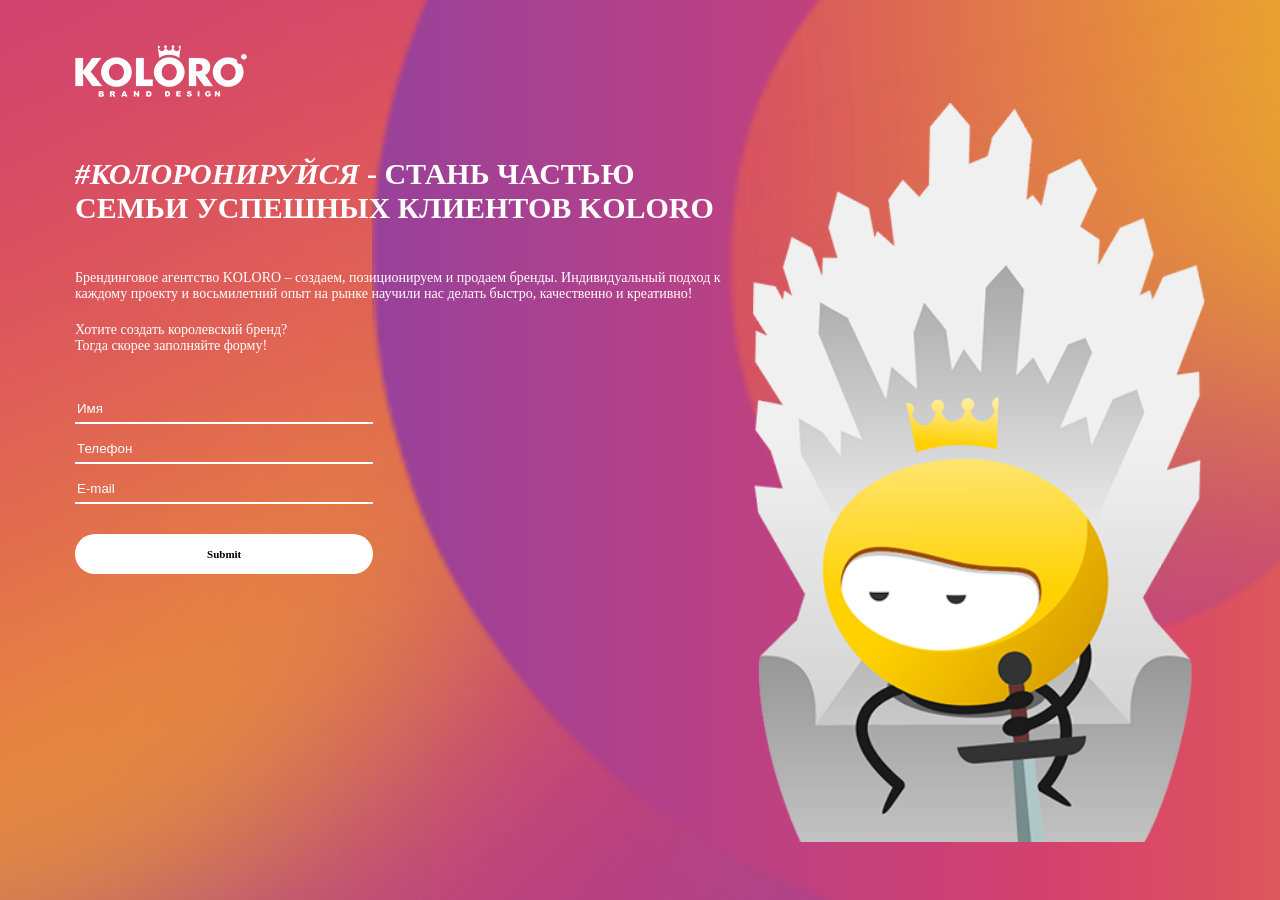
<file: index.html>
<!doctype html>
<html lang="ru">
<head>
	<meta charset="UTF-8">
	<meta name="viewport"
				content="width=device-width, user-scalable=no, initial-scale=1.0, maximum-scale=1.0, minimum-scale=1.0">
	<meta http-equiv="X-UA-Compatible" content="ie=edge">
	<link rel="stylesheet" href="app/css/main.css">
	<title>TEST</title>
</head>
<body class="gradient1">
<div class="content">
	<section>
		<div class="logo"></div>
		<h1><i>#КОЛОРОнируйся</i> - стань частью
			семьи успешных клиентов KOLORO</h1>
		<p>Брендинговое агентство KOLORO – создаем, позиционируем и продаем бренды.
			Индивидуальный подход к каждому проекту и восьмилетний опыт на рынке научили
			нас делать быстро, качественно и креативно!</p>
		<p>Хотите создать королевский бренд?<br>
			Тогда скорее заполняйте форму! </p>
		<form action="#" id="form">
			<input type="text" placeholder="Имя">
			<input type="tel" placeholder="Телефон">
			<input type="email" placeholder="E-mail">
			<input type="submit">
		</form>
	</section>
	<div id="image"></div>
</div>
<script src="https://ajax.googleapis.com/ajax/libs/jquery/3.3.1/jquery.min.js"></script>
<script src="app/js/index.js"></script>

</body>
</html>
</file>
<file: app/css/main.css>
@charset "UTF-8";
* {
  -webkit-box-sizing: border-box;
          box-sizing: border-box; }

html {
  background: #ffffff; }

@-webkit-keyframes animate-bg {
  to {
    background-position: 110% 100%, -50% -20%, 100% 10%, 100% 100%; } }

@keyframes animate-bg {
  to {
    background-position: 110% 100%, -50% -20%, 100% 10%, 100% 100%; } }

body {
  height: 100vh;
  margin: 0;
  padding: 45px 55px 0;
  background: url("../img/bg3.png") no-repeat right top, url("../img/bg1.png") no-repeat left center, url("../img/bg2.png") no-repeat right bottom, -webkit-gradient(linear, left top, right top, color-stop(0, #99419a), color-stop(50%, #d4436c), to(#eaa230));
  background: url("../img/bg3.png") no-repeat right top, url("../img/bg1.png") no-repeat left center, url("../img/bg2.png") no-repeat right bottom, -webkit-linear-gradient(left, #99419a 0, #d4436c 50%, #eaa230 100%);
  background: url("../img/bg3.png") no-repeat right top, url("../img/bg1.png") no-repeat left center, url("../img/bg2.png") no-repeat right bottom, -o-linear-gradient(left, #99419a 0, #d4436c 50%, #eaa230 100%);
  background: url("../img/bg3.png") no-repeat right top, url("../img/bg1.png") no-repeat left center, url("../img/bg2.png") no-repeat right bottom, linear-gradient(90deg, #99419a 0, #d4436c 50%, #eaa230 100%);
  background-size: contain;
  -webkit-animation: animate-bg 30s linear infinite alternate;
          animation: animate-bg 30s linear infinite alternate; }

h1 {
  font-family: "Gotham Pro Black";
  font-size: 30px;
  margin: 0 0 45px;
  text-transform: uppercase; }

.logo {
  height: 52px;
  width: 172px;
  background: url("../img/koloro-logo.png") no-repeat center;
  background-size: cover;
  margin-bottom: 60px; }

.content {
  display: -webkit-box;
  display: -ms-flexbox;
  display: flex;
  height: 100%;
  width: 100%;
  color: #ffffff;
  padding: 0 20px;
  overflow: hidden; }
  .content section {
    width: 60%;
    height: 100%; }
    .content section p {
      font-size: 14px;
      margin: 20px 0; }

.content section p:nth-child(2) {
  font-weight: bold;
  text-transform: uppercase; }

#image {
  display: inline-block;
  width: 40%;
  height: 100%;
  background: url("../img/Игра престолов-белый.png") no-repeat center right;
  background-size: contain;
  margin-bottom: -5%; }

#form {
  width: 44%;
  margin-top: 40px; }
  #form input {
    width: 100%;
    height: 30px;
    background: none;
    border: none;
    border-bottom: 2px solid #ffffff;
    margin-bottom: 10px;
    color: #ffffff;
    outline: rgba(60, 156, 255, 0.8); }
    #form input::-webkit-input-placeholder {
      color: #ffffff; }
    #form input::-ms-input-placeholder {
      color: #ffffff; }
    #form input::placeholder {
      color: #ffffff; }
    #form input[type=submit] {
      height: 40px;
      background: #ffffff;
      border-radius: 50px;
      color: black;
      font-family: "Gotham Pro";
      font-weight: bold;
      font-size: 11px;
      border-bottom: none;
      margin: 20px 0 0 0; }
      #form input[type=submit]:hover {
        background: #ffb61c;
        color: #ffffff; }
</file>
